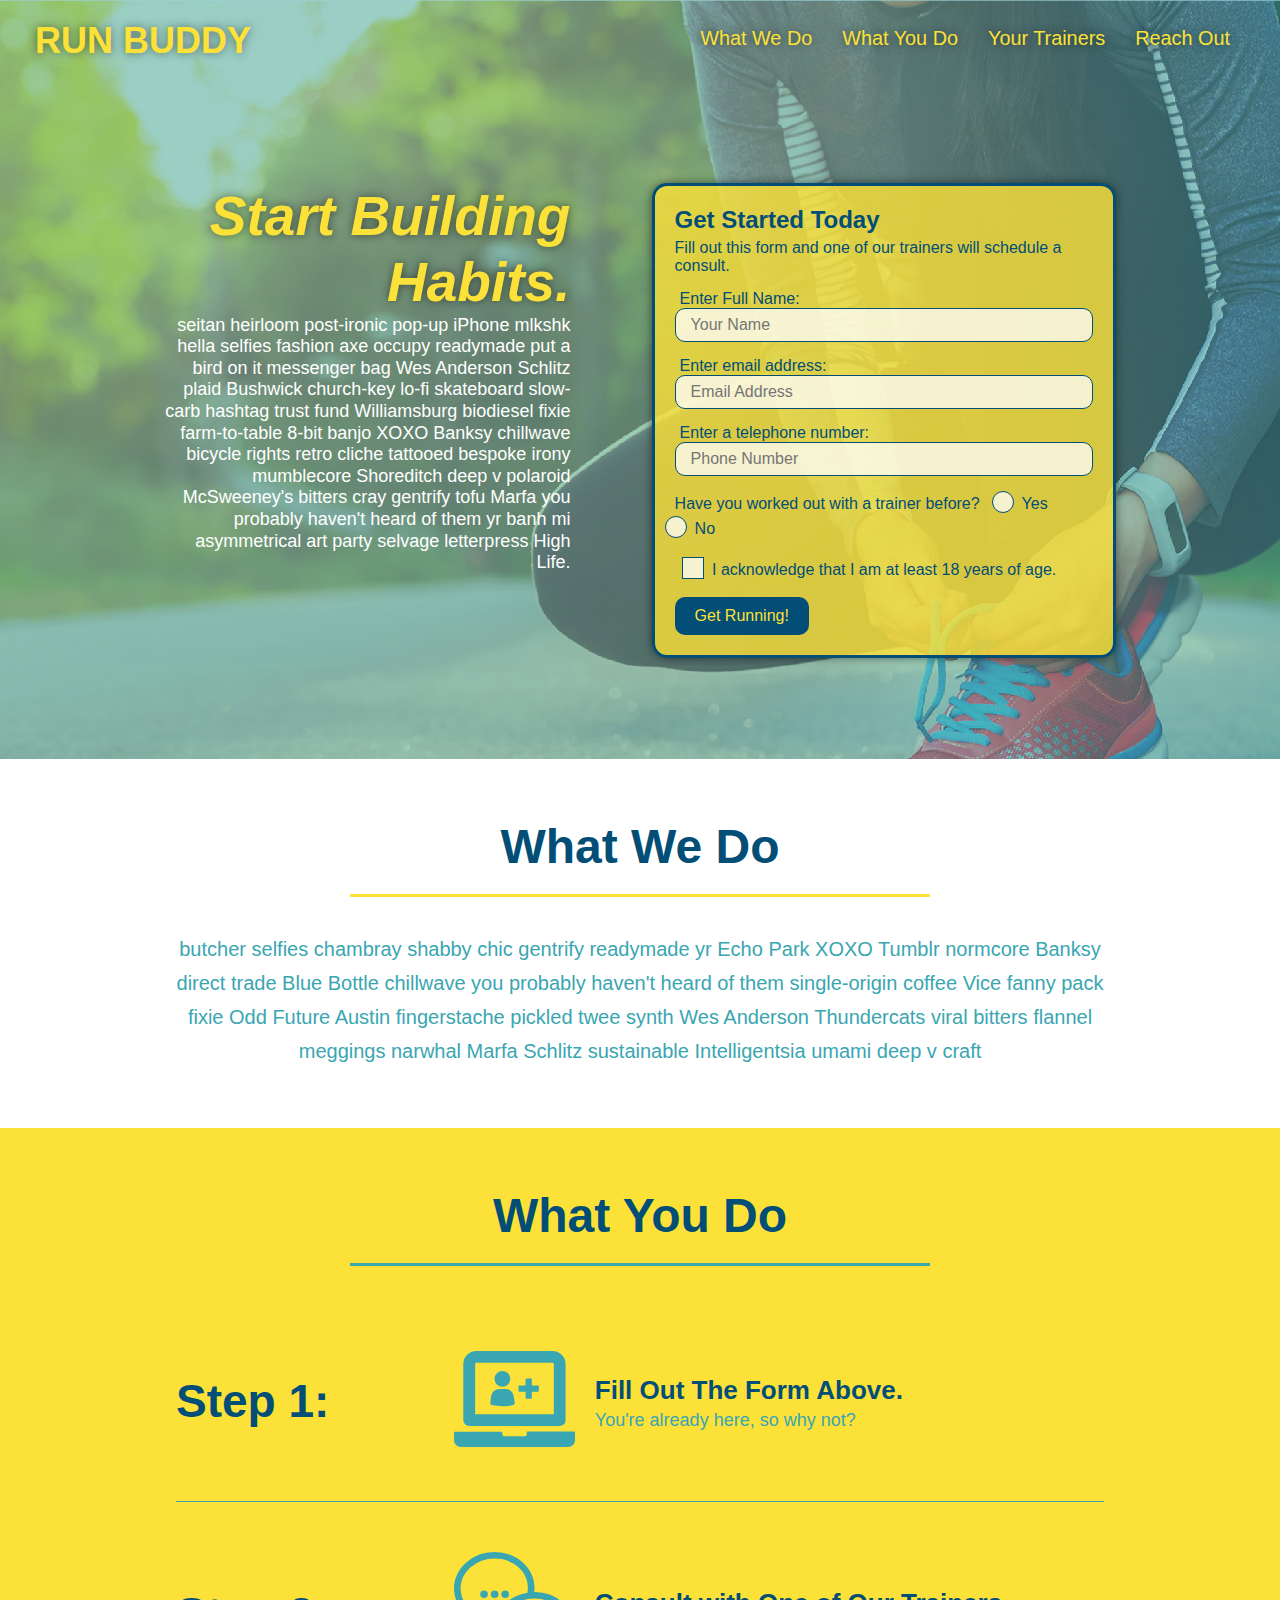
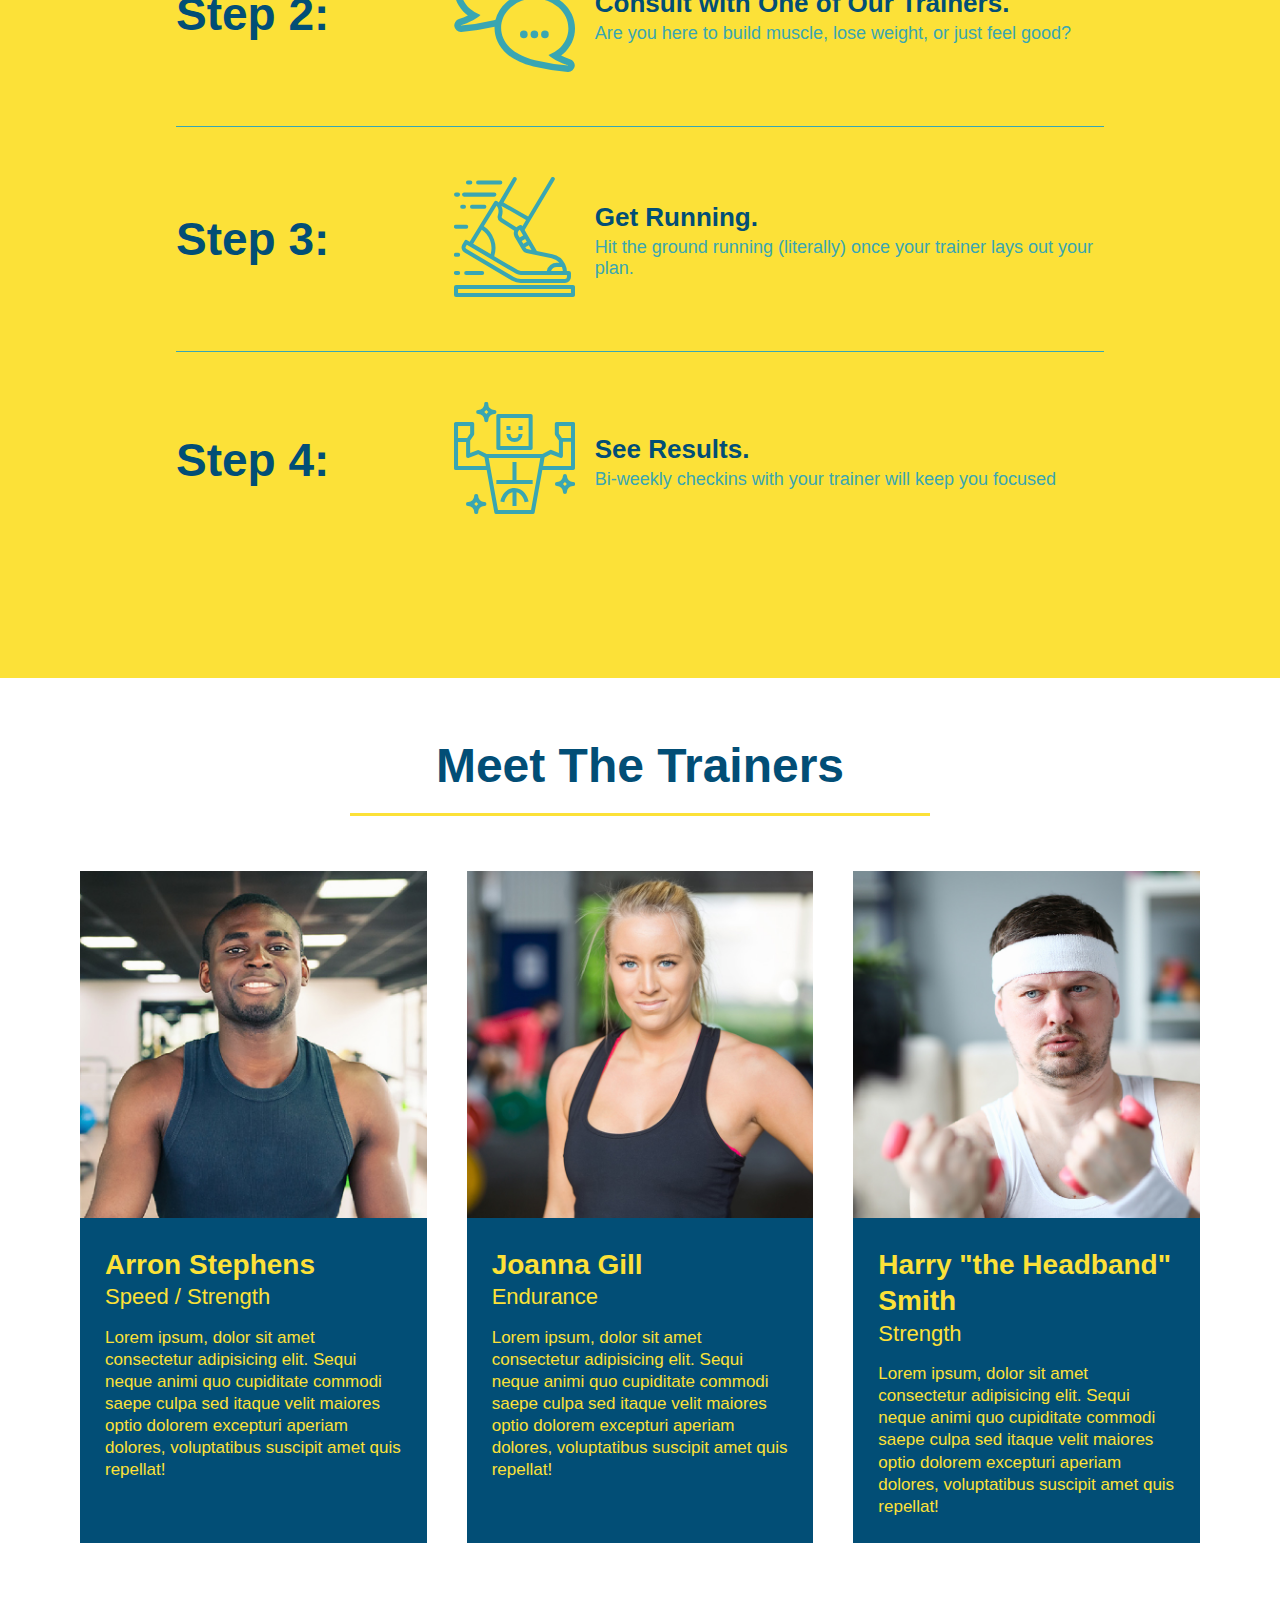
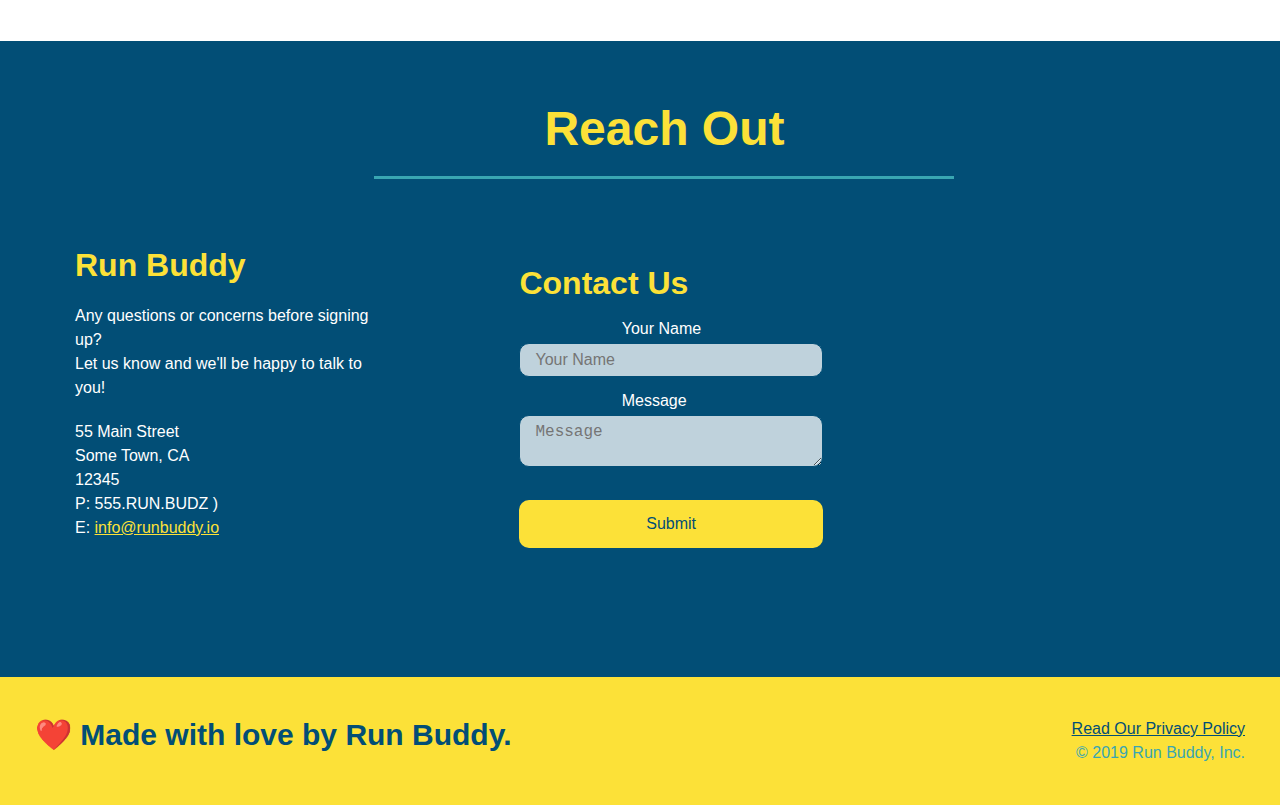
<file: index.html>
<!DOCTYPE html>
<html lang="en">

<head>
    <meta charset="UTF-8" />
    <title>Run Buddy</title>
    <link rel="stylesheet" href="./assets/css/style.css" />
    <meta name="viewport" content="width=device-width, initial-scale=1.0" />
</head>

<body>

    <!--navigation-->
    <header>
        <h1>
            <a href="index.html">RUN BUDDY</a>
        </h1>
        <nav>
            <!--Unorderd list element-->
            <ul>
                <!--List item element-->
                <li>
                    <!-- Anchor element -->
                    <a href="#what-we-do">What We Do</a>
                </li>
                <li>
                    <a href="#what-you-do">What You Do</a>
                </li>
                <li>
                    <a href="#your-trainers">Your Trainers</a>
                </li>
                <li>
                    <a href="#reach-out">Reach Out</a>
                </li>
            </ul>
        </nav>
    </header>

    <!--hero/jumbotron-->
    <section class="hero">
        <div class="hero-cta">
            <h2>Start Building Habits.</h2>
            <p>
                seitan heirloom post-ironic pop-up iPhone mlkshk hella selfies fashion axe occupy readymade put a bird on it messenger bag Wes Anderson Schlitz plaid Bushwick church-key lo-fi skateboard slow-carb hashtag trust fund Williamsburg biodiesel fixie farm-to-table 8-bit banjo XOXO Banksy chillwave bicycle rights retro cliche tattooed bespoke irony mumblecore Shoreditch deep v polaroid McSweeney's bitters cray gentrify tofu Marfa you probably haven't heard of them yr banh mi asymmetrical art party selvage letterpress High Life.
            </p>
        </div> 
        <div class="hero-form">
            <h3>Get Started Today</h3>
            <p>Fill out this form and one of our trainers will schedule a consult.</p>
            <!-- Add form element -->
            <form>
                <label for="name">Enter Full Name:</label>
                <input type="text" placeholder="Your Name" name="name" id="name" class="form-input" />
                <label for="email">Enter email address:</label>
                <input type="email" placeholder="Email Address" name="email" id="email" class="form-input" />
                <label for="phone">Enter a telephone number:</label>
                <input type="tel" placeholder="Phone Number" name="phone" id="phone" class="form-input" />
               <p>
                   Have you worked out with a trainer before?
                   <span class="radio-wrapper">
                       <input type="radio" name="trainer-confirm" id="trainer-yes" />
                       <label for="trainer-yes">Yes</label>
                    </span>
                    <span class="radio-wrapper">
                        <input type="radio" name="trainer-confirm" id="trainer-no" />
                        <label for="trainer-no">No</label>
               </p>
               <p>
                   <span class="checkbox-wrapper">
                       <input type="checkbox" name="age-confirm" id="checkbox" />
                       <label for="checkbox">I acknowledge that I am at least 18 years of age.</label>
                    </span>
               </p>
                <button type="submit">
                    Get Running!
                </button>
            </form>
        </div>
    </section>

    <!--"what we do" section-->
    <section id="what-we-do" class="intro">
        <div class="flex-row">
             <h2 class="section-title primary-border">What We Do</h2>
        </div>
        <div class="flex-row">
             <p>
            butcher selfies chambray shabby chic gentrify readymade yr Echo Park XOXO Tumblr normcore Banksy direct
            trade Blue Bottle chillwave you probably haven't heard of them single-origin coffee Vice fanny pack fixie
            Odd Future Austin fingerstache pickled twee synth Wes Anderson Thundercats viral bitters flannel meggings
            narwhal Marfa Schlitz sustainable Intelligentsia umami deep v craft
            </p>
        </div>
    </section>

    <!--"what you do" section -->
    <section id="what-you-do" class="steps">
       <div class="flex-row">
            <h2 class="section-title secondary-border">What You Do</h2>
       </div>
        <div class="step">
            <h3>Step 1:</h3>
          <div class="step-info">
            <div class="step-img">
                 <img src="./assets/Images/step-1.svg" alt="" />
            </div>
            <div class="step-text">
                <h4>Fill Out The Form Above.</h4>
                <p>You're already here, so why not?</p>
            </div>
           </div>
        </div>
        <div class="step">
            <h3>Step 2:</h3>
            <div class="step-info">
                <div class="step-img">
                    <img src="./assets/Images/step-2.svg" alt="" />
                </div>
                <div class="step-text">
                    <h4>Consult with One of Our Trainers.</h4>
                    <p>Are you here to build muscle, lose weight, or just feel good?</p>
                </div>
            </div>
        </div>
        <div class="step">
            <h3>Step 3:</h3>
            <div class="step-info">
                <div class="step-img">

                    <img src="./assets/Images/step-3.svg" alt="" />
                </div>
                <div class="step-text">
                    <h4>Get Running.</h4>
                    <p>Hit the ground running (literally) once your trainer lays out your plan.</p>
                </div>
            </div>
        </div>
        <div class="step">
            <h3>Step 4:</h3>
            <div class="step-info">
                <div class="step-img">
                    <img src="./assets/Images/step-4.svg" alt="" />
                </div>
                <div class="step-text">
                    <h4>See Results.</h4>
                    <p>Bi-weekly checkins with your trainer will keep you focused</p>
                </div>
            </div>
        </div>
    </section>

    <!--"meet the trainers" section-->
    <section id="your-trainers">
        <div class="flex-row">
             <h2 class="section-title primary-border">Meet The Trainers</h2>
        </div>
        <div class="trainers">
                <!-- first trainer bio -->
            <article class="trainer">
                <img src="./assets/Images/trainer-1.jpg" alt="Arron Stephens in his workout clothes, ready to pump iron" />
                <div class="trainer-bio">
                    <h3 class="trainer-name">Arron Stephens</h3>
                    <h4 class="trainer-role">Speed / Strength</h4>
                    <p>
                        Lorem ipsum, dolor sit amet consectetur adipisicing elit. Sequi neque animi quo cupiditate commodi
                        saepe culpa sed
                        itaque velit maiores optio dolorem excepturi aperiam dolores, voluptatibus suscipit amet quis
                        repellat!
                    </p>
                </div>
            </article>
            <!-- second trainer bio -->
            <article class="trainer">
                <img src="./assets/Images/trainer-2.jpg" alt="Joanna Gill cooling off after a workout" />
                <div class="trainer-bio">
                    <h3 class="trainer-name">Joanna Gill</h3>
                    <h4 class="trainer-role">Endurance</h4>
                    <p>
                        Lorem ipsum, dolor sit amet consectetur adipisicing elit. Sequi neque animi quo cupiditate commodi
                        saepe culpa sed
                        itaque velit maiores optio dolorem excepturi aperiam dolores, voluptatibus suscipit amet quis
                        repellat!
                    </p>
                </div>
            </article>
            <!-- third trainer bio-->
            <article class="trainer">
                <img src="./assets/Images/trainer-3.jpg" alt="Harry Smith wearing a headband and lifting comically small pink weights" />
                <div class="trainer-bio">
                    <h3 class="trainer-name">Harry "the Headband" Smith</h3>
                    <h4 class="trainer-role">Strength</h4>
                    <p>
                        Lorem ipsum, dolor sit amet consectetur adipisicing elit. Sequi neque animi quo cupiditate commodi
                        saepe culpa sed
                        itaque velit maiores optio dolorem excepturi aperiam dolores, voluptatibus suscipit amet quis
                        repellat!
                    </p>
                </div>
            </article>
        </div>
    </section>

     <!-- "reach out" section -->
           <section id="reach-out" class="contact">
                <div class="flex-row">
                     <h2 class="section-title secondary-border">Reach Out</h2>
                </div>

                <div class="contact-info">
                    <div>
                       <h3>Run Buddy</h3>
                       <p>
                        Any questions or concerns before signing up?
                       <br/>
                        Let us know and we'll be happy to talk to you!
                       </p>

                       <address>
                          55 Main Street<br/>
                         Some Town, CA<br/>
                         12345<br/>
                         P: 555.RUN.BUDZ <tel:(555.786.2839|(555.786.2839>)<br/>
                        E: <a href="mailto:info@runbuddy.io">info@runbuddy.io</a>
                       </address> 
                    </div>
             
                   <div class="contact-form">
                       <h3>Contact Us</h3>
                       <form>
                           <label for="contact-name">Your Name</label>
                           <input type="text" id="contact-name" placeholder="Your Name" />
                           <label for="contact-message">Message</label>
                           <textarea id="contact-message" placeholder="Message"></textarea>
                           <button type="submit">Submit</button>
                       </form>
                   </div>

                   <iframe src="https://www.google.com/maps/embed?pb=!1m18!1m12!1m3!1d3303.205012602242!2d-118.26635278487232!3d34.115500880588876!2m3!1f0!2f0!3f0!3m2!1i1024!2i768!4f13.1!3m3!1m2!1s0x80c2c0daca08a535%3A0x74843858554cee5c!2sMetro%20Fitness!5e0!3m2!1sen!2sus!4v1589983137078!5m2!1sen!2sus" 
                   frameborder="0" style="border:0;" allowfullscreen="" aria-hidden="false" tabindex="0"></iframe>
              
                 </div>
           </section>

    <!--footer-->
    <footer>
        <h2>
            ❤️ Made with love by Run Buddy.
        </h2>
        <div>
            <a href="./privacyPolicy.html">Read Our Privacy Policy</a><br />
            &copy; 2019 Run Buddy, Inc.
        </div>
    </footer>
</body>

</html>
<!--comment-->
</file>
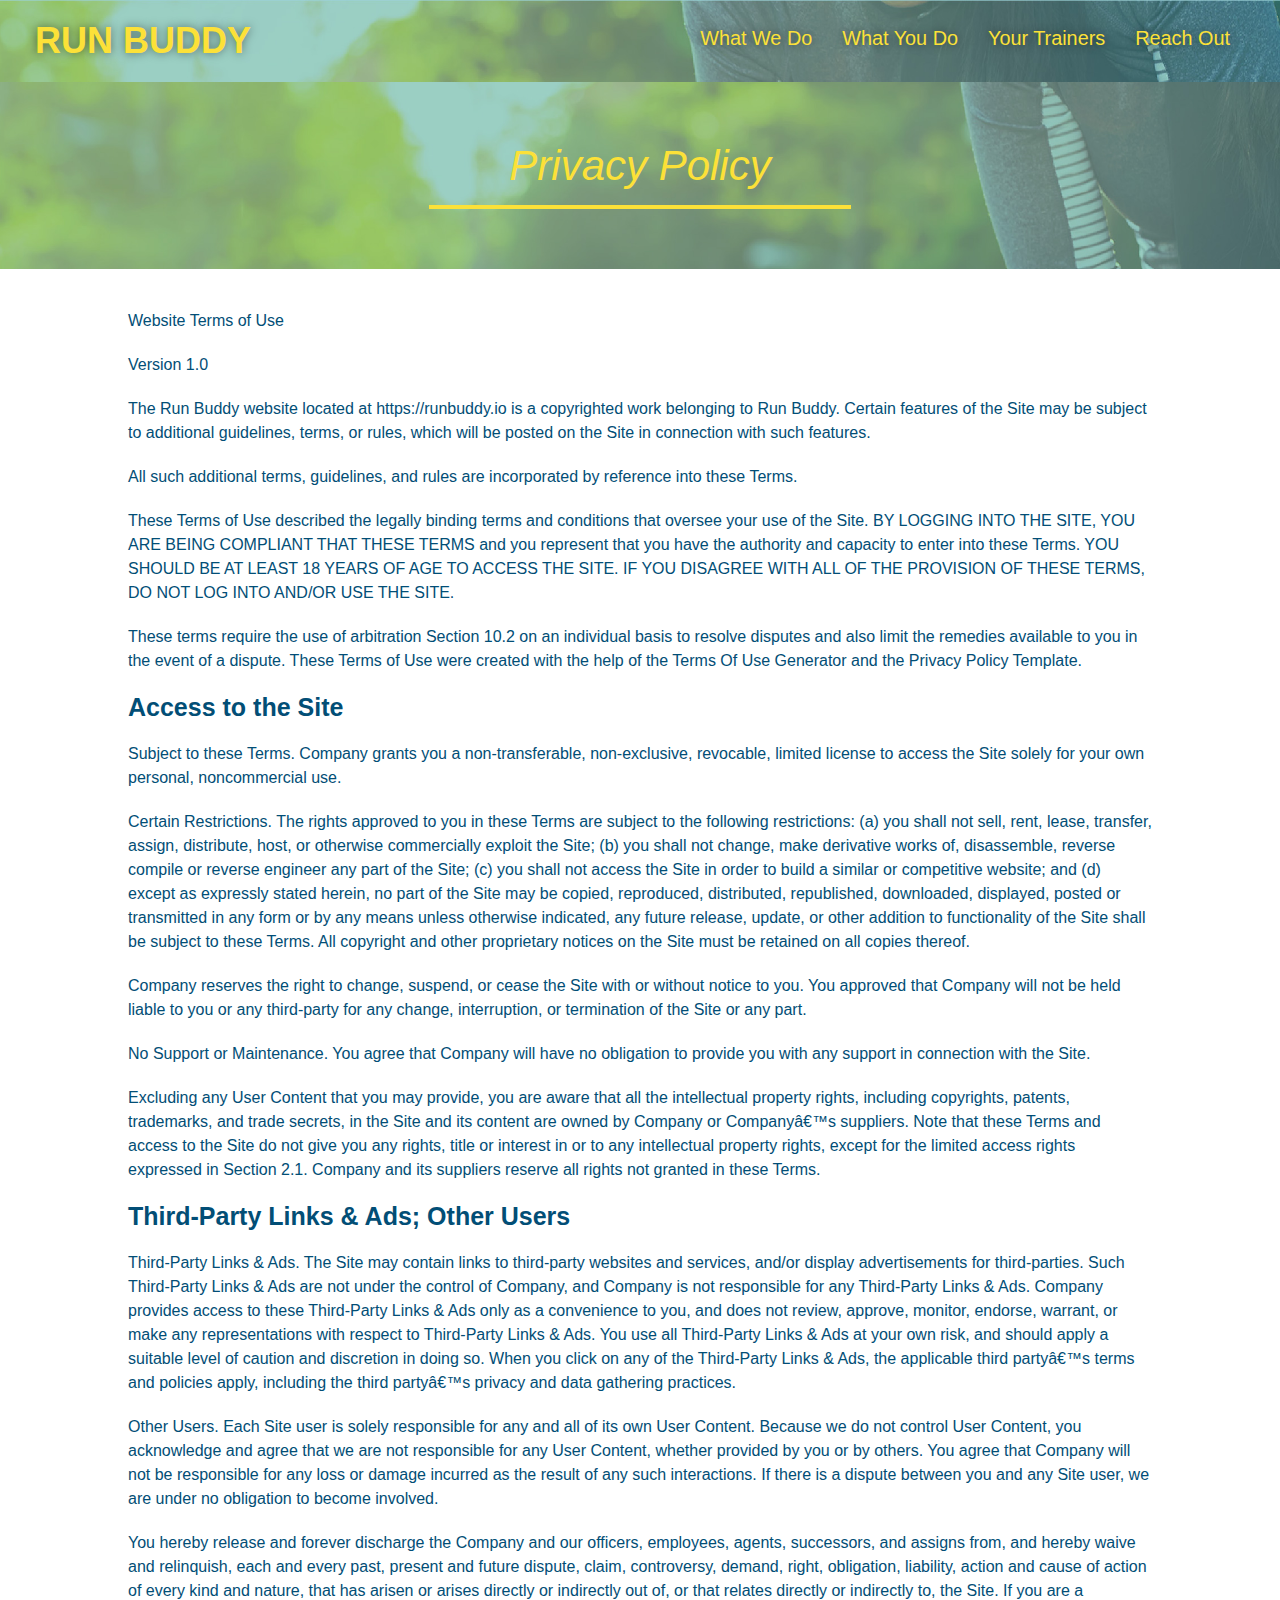
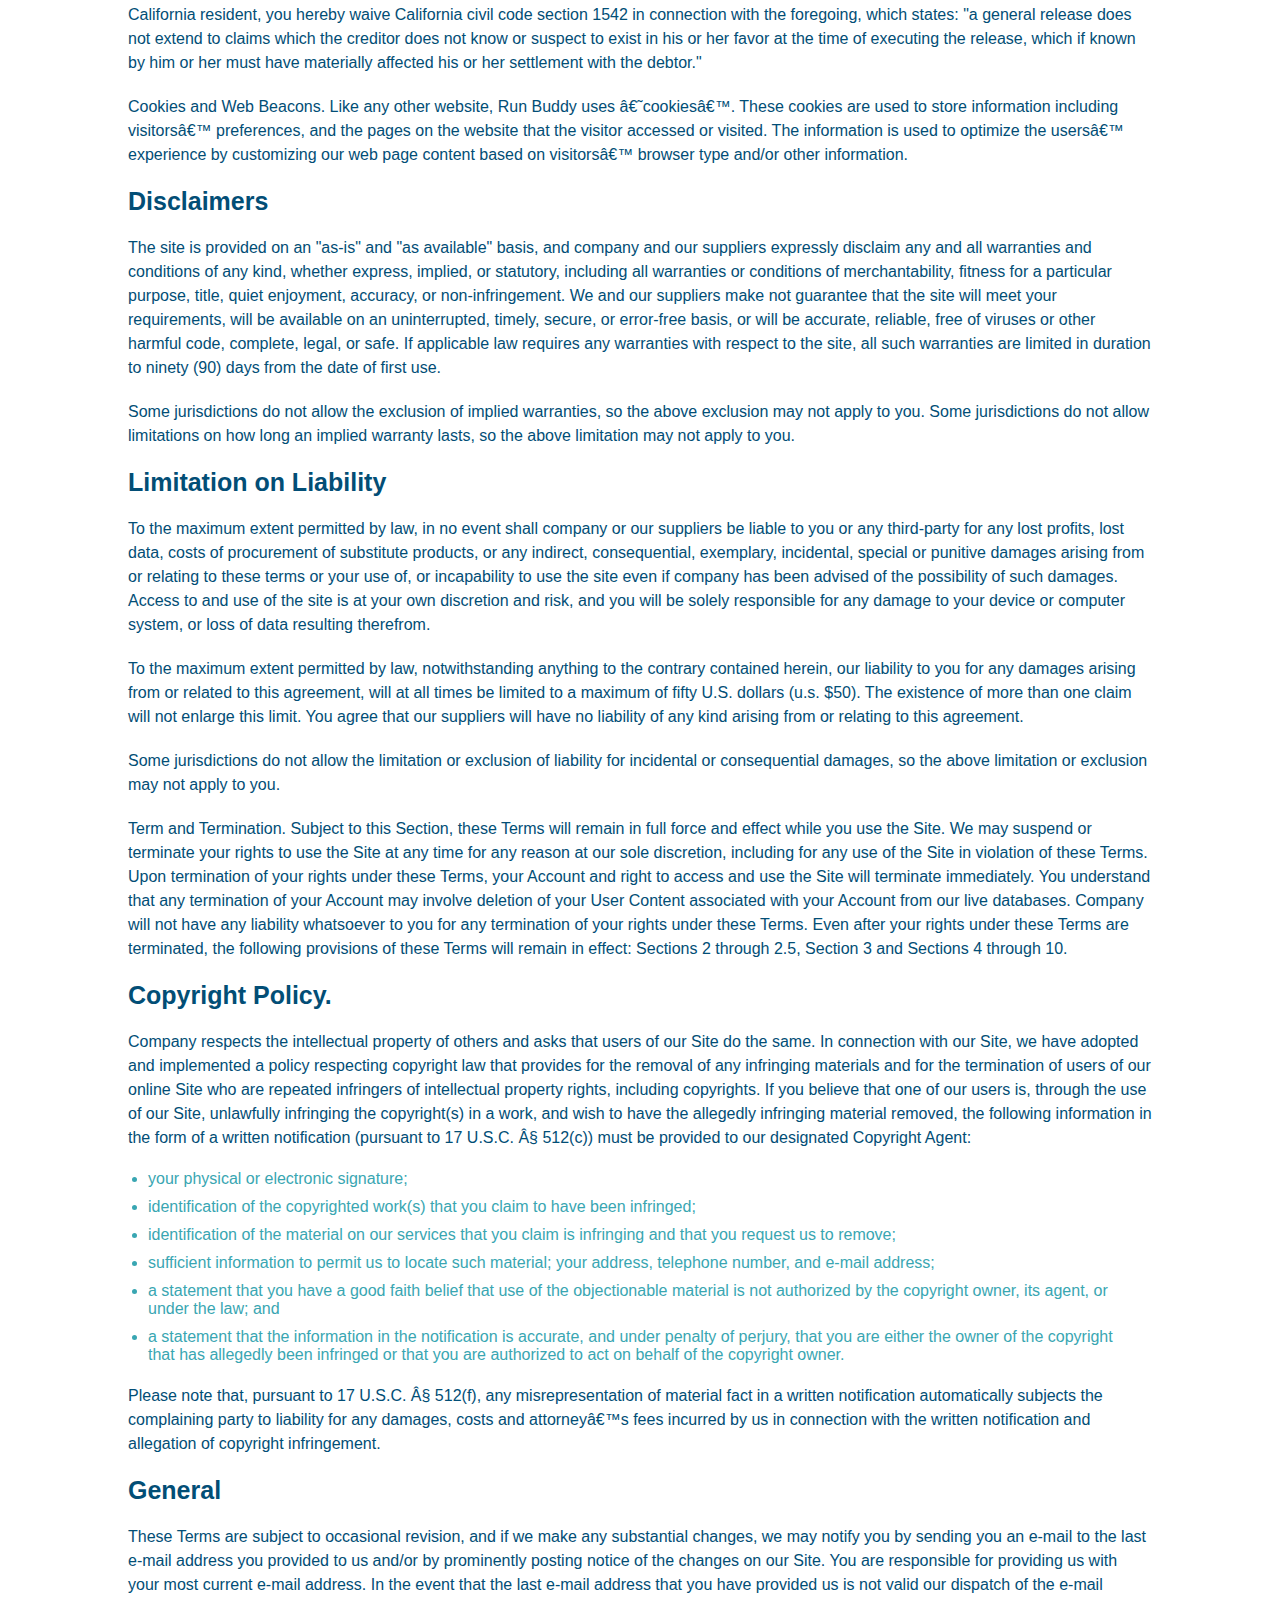
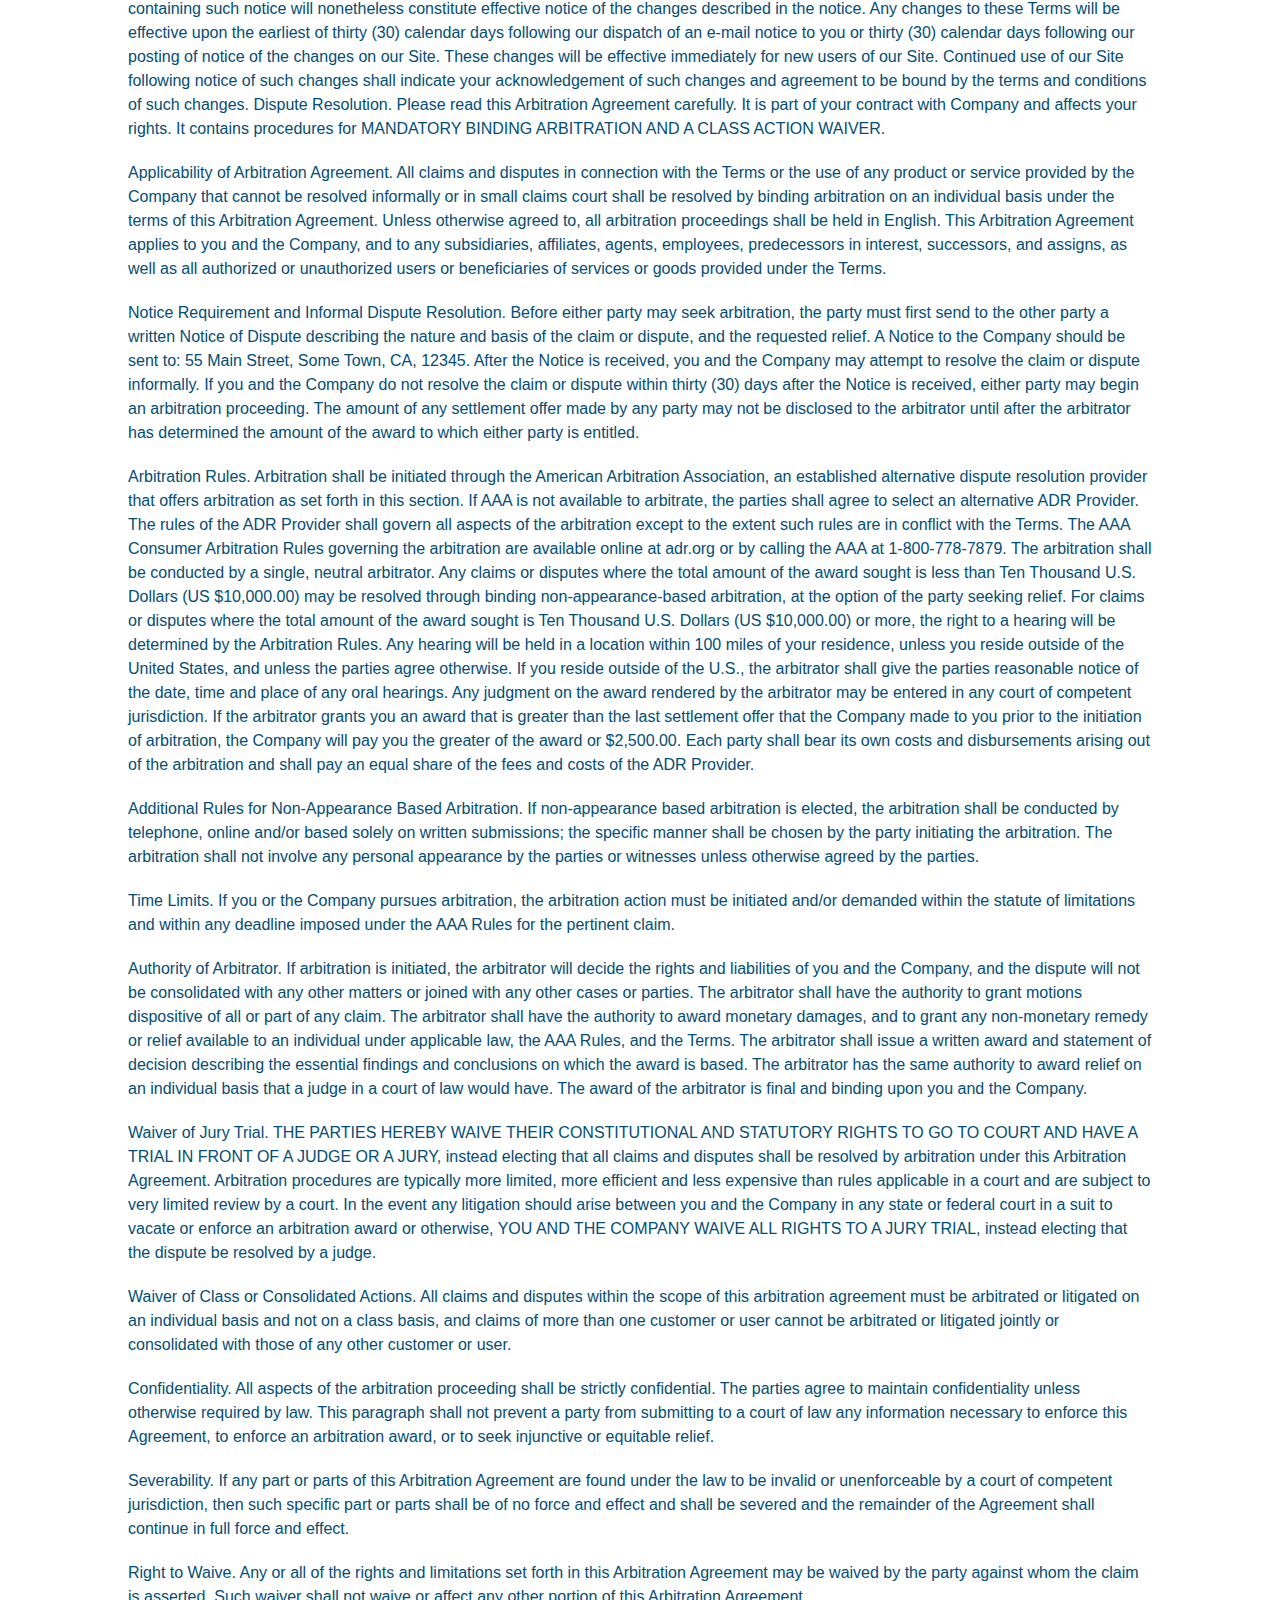
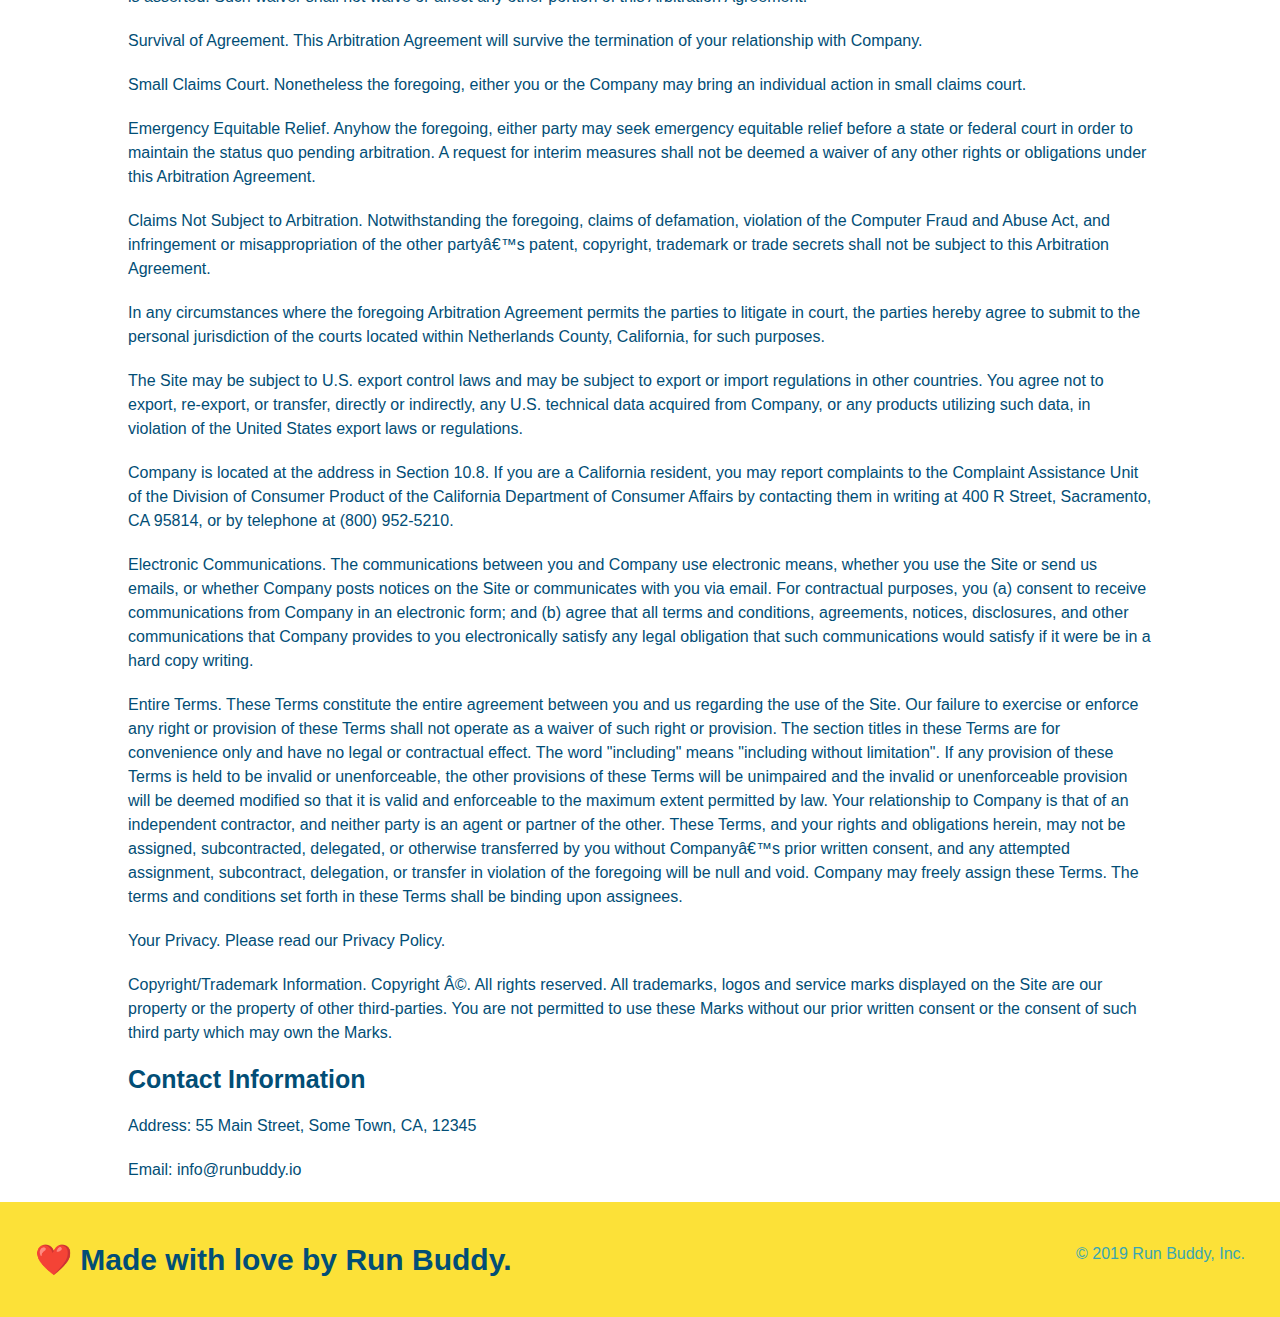
<file: privacyPolicy.html>
<!DOCTYPE html>
<html lang="en">
<head>
    <meta charset="UTF-8" />
    <title>Privacy Policy - Run Buddy</title>
    <link rel="stylesheet" href="./assets/css/style.css" />
    <link rel="stylesheet" href="./assets/css/secondary-styles.css" />
</head>
<body>  
        <header>
        <h1>
            <a href="index.html">RUN BUDDY</a>
        </h1>
        <nav>
            <!--Unorderd list element-->
            <ul>
                <!--List item element-->
                <li>
                    <!-- Anchor element -->
                    <a href="./index.html#what-we-do">What We Do</a>
                </li>
                <li>
                    <a href="./index.html#what-you-do">What You Do</a>
                </li>
                <li>
                    <a href="./index.html#your-trainers">Your Trainers</a>
                </li>
                <li>
                    <a href="./index.html#reach-out">Reach Out</a>
                </li>
            </ul>
        </nav>
    </header>
    <section class="hero">
        <h2 class="page-title">
            Privacy Policy
        </h2>

    </section>

    <article class="secondary-content">
        <p>
            Website Terms of Use
        </p>
        <p>
            Version 1.0
        </p>
        <p>
        The Run Buddy website located at https://runbuddy.io is a copyrighted work belonging to Run Buddy. Certain
        features of the Site may be subject to additional guidelines, terms, or rules, which will be posted on the Site
        in connection with such features.
        </p>
        <p>
            All such additional terms, guidelines, and rules are incorporated by reference into these Terms.
        </p>
        <p>
            These Terms of Use described the legally binding terms and conditions that oversee your use of the Site. BY
            LOGGING INTO THE SITE, YOU ARE BEING COMPLIANT THAT THESE TERMS and you represent that you have the authority
            and capacity to enter into these Terms. YOU SHOULD BE AT LEAST 18 YEARS OF AGE TO ACCESS THE SITE. IF YOU
            DISAGREE WITH ALL OF THE PROVISION OF THESE TERMS, DO NOT LOG INTO AND/OR USE THE SITE.
        </p>
        <p>
            These terms require the use of arbitration Section 10.2 on an individual basis to resolve disputes and also
            limit the remedies available to you in the event of a dispute. These Terms of Use were created with the help of
            the Terms Of Use Generator and the Privacy Policy Template.
        </p>
        <h3>
            Access to the Site
        </h3>
        <p>
            Subject to these Terms. Company grants you a non-transferable, non-exclusive, revocable, limited license to
            access the Site solely for your own personal, noncommercial use.
        </p>
        <p>
            Certain Restrictions. The rights approved to you in these Terms are subject to the following restrictions: (a)
            you shall not sell, rent, lease, transfer, assign, distribute, host, or otherwise commercially exploit the Site;
            (b) you shall not change, make derivative works of, disassemble, reverse compile or reverse engineer any part of
            the Site; (c) you shall not access the Site in order to build a similar or competitive website; and (d) except
            as expressly stated herein, no part of the Site may be copied, reproduced, distributed, republished, downloaded,
            displayed, posted or transmitted in any form or by any means unless otherwise indicated, any future release,
            update, or other addition to functionality of the Site shall be subject to these Terms. All copyright and other
            proprietary notices on the Site must be retained on all copies thereof.
        </p>
        <p>
            Company reserves the right to change, suspend, or cease the Site with or without notice to you. You approved
            that Company will not be held liable to you or any third-party for any change, interruption, or termination of
            the Site or any part.
        </p>
        <p>
            No Support or Maintenance. You agree that Company will have no obligation to provide you with any support in
            connection with the Site.
        </p>
        <p>
            Excluding any User Content that you may provide, you are aware that all the intellectual property rights,
            including copyrights, patents, trademarks, and trade secrets, in the Site and its content are owned by Company
            or Companyâ€™s suppliers. Note that these Terms and access to the Site do not give you any rights, title or
            interest in or to any intellectual property rights, except for the limited access rights expressed in Section
            2.1. Company and its suppliers reserve all rights not granted in these Terms.
        </p>
        <h3>
            Third-Party Links &amp; Ads; Other Users
        </h3>
        <p>
            Third-Party Links &amp; Ads. The Site may contain links to third-party websites and services, and/or display
            advertisements for third-parties. Such Third-Party Links &amp; Ads are not under the control of Company, and Company
            is not responsible for any Third-Party Links &amp; Ads. Company provides access to these Third-Party Links &amp; Ads
            only as a convenience to you, and does not review, approve, monitor, endorse, warrant, or make any
            representations with respect to Third-Party Links &amp; Ads. You use all Third-Party Links &amp; Ads at your own risk,
            and should apply a suitable level of caution and discretion in doing so. When you click on any of the
            Third-Party Links &amp; Ads, the applicable third partyâ€™s terms and policies apply, including the third partyâ€™s
            privacy and data gathering practices.
        </p>
        <p>
            Other Users. Each Site user is solely responsible for any and all of its own User Content. Because we do not
            control User Content, you acknowledge and agree that we are not responsible for any User Content, whether
            provided by you or by others. You agree that Company will not be responsible for any loss or damage incurred as
            the result of any such interactions. If there is a dispute between you and any Site user, we are under no
            obligation to become involved.
        </p>
        <p>
            You hereby release and forever discharge the Company and our officers, employees, agents, successors, and
            assigns from, and hereby waive and relinquish, each and every past, present and future dispute, claim,
            controversy, demand, right, obligation, liability, action and cause of action of every kind and nature, that has
            arisen or arises directly or indirectly out of, or that relates directly or indirectly to, the Site. If you are
            a California resident, you hereby waive California civil code section 1542 in connection with the foregoing,
            which states: "a general release does not extend to claims which the creditor does not know or suspect to exist
            in his or her favor at the time of executing the release, which if known by him or her must have materially
            affected his or her settlement with the debtor."
        </p>
        <p>
            Cookies and Web Beacons. Like any other website, Run Buddy uses â€˜cookiesâ€™. These cookies are used to store
            information including visitorsâ€™ preferences, and the pages on the website that the visitor accessed or visited.
            The information is used to optimize the usersâ€™ experience by customizing our web page content based on visitorsâ€™
            browser type and/or other information.
        </p>
        <h3>
            Disclaimers
        </h3>
        <p>
            The site is provided on an "as-is" and "as available" basis, and company and our suppliers expressly disclaim
            any and all warranties and conditions of any kind, whether express, implied, or statutory, including all
            warranties or conditions of merchantability, fitness for a particular purpose, title, quiet enjoyment, accuracy,
            or non-infringement. We and our suppliers make not guarantee that the site will meet your requirements, will be
            available on an uninterrupted, timely, secure, or error-free basis, or will be accurate, reliable, free of
            viruses or other harmful code, complete, legal, or safe. If applicable law requires any warranties with respect
            to the site, all such warranties are limited in duration to ninety (90) days from the date of first use.
        </p>
        <p>
            Some jurisdictions do not allow the exclusion of implied warranties, so the above exclusion may not apply to
            you. Some jurisdictions do not allow limitations on how long an implied warranty lasts, so the above limitation
            may not apply to you.
        </p>
        <h3>
            Limitation on Liability
        </h3>
        <p>
            To the maximum extent permitted by law, in no event shall company or our suppliers be liable to you or any
            third-party for any lost profits, lost data, costs of procurement of substitute products, or any indirect,
            consequential, exemplary, incidental, special or punitive damages arising from or relating to these terms or
            your use of, or incapability to use the site even if company has been advised of the possibility of such
            damages. Access to and use of the site is at your own discretion and risk, and you will be solely responsible
            for any damage to your device or computer system, or loss of data resulting therefrom.
        </p>
        <p>
            To the maximum extent permitted by law, notwithstanding anything to the contrary contained herein, our liability
            to you for any damages arising from or related to this agreement, will at all times be limited to a maximum of
            fifty U.S. dollars (u.s. $50). The existence of more than one claim will not enlarge this limit. You agree that
            our suppliers will have no liability of any kind arising from or relating to this agreement.
        </p>
        <p>
            Some jurisdictions do not allow the limitation or exclusion of liability for incidental or consequential
            damages, so the above limitation or exclusion may not apply to you.
        </p>
        <p>
            Term and Termination. Subject to this Section, these Terms will remain in full force and effect while you use
            the Site. We may suspend or terminate your rights to use the Site at any time for any reason at our sole
            discretion, including for any use of the Site in violation of these Terms. Upon termination of your rights under
            these Terms, your Account and right to access and use the Site will terminate immediately. You understand that
            any termination of your Account may involve deletion of your User Content associated with your Account from our
            live databases. Company will not have any liability whatsoever to you for any termination of your rights under
            these Terms. Even after your rights under these Terms are terminated, the following provisions of these Terms
            will remain in effect: Sections 2 through 2.5, Section 3 and Sections 4 through 10.
        </p>
        <h3>
            Copyright Policy.
        </h3>
        <p>
            Company respects the intellectual property of others and asks that users of our Site do the same. In connection
            with our Site, we have adopted and implemented a policy respecting copyright law that provides for the removal
            of any infringing materials and for the termination of users of our online Site who are repeated infringers of
            intellectual property rights, including copyrights. If you believe that one of our users is, through the use of
            our Site, unlawfully infringing the copyright(s) in a work, and wish to have the allegedly infringing material
            removed, the following information in the form of a written notification (pursuant to 17 U.S.C. Â§ 512(c)) must
            be provided to our designated Copyright Agent:
        </p>
        <ul>
            <li>
              your physical or electronic signature;
            </li>
            <li>
              identification of the copyrighted work(s) that you claim to have been infringed;
            </li>
            <li>
              identification of the material on our services that you claim is infringing and that you request us to remove;
            </li>
            <li>
              sufficient information to permit us to locate such material; your address, telephone number, and e-mail
              address;
            </li>
            <li>
              a statement that you have a good faith belief that use of the objectionable material is not authorized by the
              copyright owner, its agent, or under the law; and
            </li>
            <li>
              a statement that the information in the notification is accurate, and under penalty of perjury, that you are
              either the owner of the copyright that has allegedly been infringed or that you are authorized to act on
              behalf of the copyright owner.
            </li>
        </ul>
        <p>
            Please note that, pursuant to 17 U.S.C. Â§ 512(f), any misrepresentation of material fact in a written
            notification automatically subjects the complaining party to liability for any damages, costs and attorneyâ€™s
            fees incurred by us in connection with the written notification and allegation of copyright infringement.
        </p>
        <h3>
            General
        </h3>
        <p>
            These Terms are subject to occasional revision, and if we make any substantial changes, we may notify you by
            sending you an e-mail to the last e-mail address you provided to us and/or by prominently posting notice of the
            changes on our Site. You are responsible for providing us with your most current e-mail address. In the event
            that the last e-mail address that you have provided us is not valid our dispatch of the e-mail containing such
            notice will nonetheless constitute effective notice of the changes described in the notice. Any changes to these
            Terms will be effective upon the earliest of thirty (30) calendar days following our dispatch of an e-mail
            notice to you or thirty (30) calendar days following our posting of notice of the changes on our Site. These
            changes will be effective immediately for new users of our Site. Continued use of our Site following notice of
            such changes shall indicate your acknowledgement of such changes and agreement to be bound by the terms and
            conditions of such changes. Dispute Resolution. Please read this Arbitration Agreement carefully. It is part of
            your contract with Company and affects your rights. It contains procedures for MANDATORY BINDING ARBITRATION AND
            A CLASS ACTION WAIVER.
        </p>
        <p>
            Applicability of Arbitration Agreement. All claims and disputes in connection with the Terms or the use of any
            product or service provided by the Company that cannot be resolved informally or in small claims court shall be
            resolved by binding arbitration on an individual basis under the terms of this Arbitration Agreement. Unless
            otherwise agreed to, all arbitration proceedings shall be held in English. This Arbitration Agreement applies to
            you and the Company, and to any subsidiaries, affiliates, agents, employees, predecessors in interest,
            successors, and assigns, as well as all authorized or unauthorized users or beneficiaries of services or goods
            provided under the Terms.
        </p>
        <p>
            Notice Requirement and Informal Dispute Resolution. Before either party may seek arbitration, the party must
            first send to the other party a written Notice of Dispute describing the nature and basis of the claim or
            dispute, and the requested relief. A Notice to the Company should be sent to: 55 Main Street, Some Town, CA,
            12345. After the Notice is received, you and the Company may attempt to resolve the claim or dispute informally.
            If you and the Company do not resolve the claim or dispute within thirty (30) days after the Notice is received,
            either party may begin an arbitration proceeding. The amount of any settlement offer made by any party may not
            be disclosed to the arbitrator until after the arbitrator has determined the amount of the award to which either
            party is entitled.
        </p>
        <p>
            Arbitration Rules. Arbitration shall be initiated through the American Arbitration Association, an established
            alternative dispute resolution provider that offers arbitration as set forth in this section. If AAA is not
            available to arbitrate, the parties shall agree to select an alternative ADR Provider. The rules of the ADR
            Provider shall govern all aspects of the arbitration except to the extent such rules are in conflict with the
            Terms. The AAA Consumer Arbitration Rules governing the arbitration are available online at adr.org or by
            calling the AAA at 1-800-778-7879. The arbitration shall be conducted by a single, neutral arbitrator. Any
            claims or disputes where the total amount of the award sought is less than Ten Thousand U.S. Dollars (US
            $10,000.00) may be resolved through binding non-appearance-based arbitration, at the option of the party seeking
            relief. For claims or disputes where the total amount of the award sought is Ten Thousand U.S. Dollars (US
            $10,000.00) or more, the right to a hearing will be determined by the Arbitration Rules. Any hearing will be
            held in a location within 100 miles of your residence, unless you reside outside of the United States, and
            unless the parties agree otherwise. If you reside outside of the U.S., the arbitrator shall give the parties
            reasonable notice of the date, time and place of any oral hearings. Any judgment on the award rendered by the
            arbitrator may be entered in any court of competent jurisdiction. If the arbitrator grants you an award that is
            greater than the last settlement offer that the Company made to you prior to the initiation of arbitration, the
            Company will pay you the greater of the award or $2,500.00. Each party shall bear its own costs and
            disbursements arising out of the arbitration and shall pay an equal share of the fees and costs of the ADR
            Provider.
        </p>
        <p>
            Additional Rules for Non-Appearance Based Arbitration. If non-appearance based arbitration is elected, the
            arbitration shall be conducted by telephone, online and/or based solely on written submissions; the specific
            manner shall be chosen by the party initiating the arbitration. The arbitration shall not involve any personal
            appearance by the parties or witnesses unless otherwise agreed by the parties.
        </p>
        <p>
            Time Limits. If you or the Company pursues arbitration, the arbitration action must be initiated and/or demanded
            within the statute of limitations and within any deadline imposed under the AAA Rules for the pertinent claim.
        </p>
        <p>
            Authority of Arbitrator. If arbitration is initiated, the arbitrator will decide the rights and liabilities of
            you and the Company, and the dispute will not be consolidated with any other matters or joined with any other
            cases or parties. The arbitrator shall have the authority to grant motions dispositive of all or part of any
            claim. The arbitrator shall have the authority to award monetary damages, and to grant any non-monetary remedy
            or relief available to an individual under applicable law, the AAA Rules, and the Terms. The arbitrator shall
            issue a written award and statement of decision describing the essential findings and conclusions on which the
            award is based. The arbitrator has the same authority to award relief on an individual basis that a judge in a
            court of law would have. The award of the arbitrator is final and binding upon you and the Company.
        </p>
        <p>
            Waiver of Jury Trial. THE PARTIES HEREBY WAIVE THEIR CONSTITUTIONAL AND STATUTORY RIGHTS TO GO TO COURT AND HAVE
            A TRIAL IN FRONT OF A JUDGE OR A JURY, instead electing that all claims and disputes shall be resolved by
            arbitration under this Arbitration Agreement. Arbitration procedures are typically more limited, more efficient
            and less expensive than rules applicable in a court and are subject to very limited review by a court. In the
            event any litigation should arise between you and the Company in any state or federal court in a suit to vacate
            or enforce an arbitration award or otherwise, YOU AND THE COMPANY WAIVE ALL RIGHTS TO A JURY TRIAL, instead
            electing that the dispute be resolved by a judge.
        </p>
        <p>
            Waiver of Class or Consolidated Actions. All claims and disputes within the scope of this arbitration agreement
            must be arbitrated or litigated on an individual basis and not on a class basis, and claims of more than one
            customer or user cannot be arbitrated or litigated jointly or consolidated with those of any other customer or
            user.
        </p>
        <p>
            Confidentiality. All aspects of the arbitration proceeding shall be strictly confidential. The parties agree to
            maintain confidentiality unless otherwise required by law. This paragraph shall not prevent a party from
            submitting to a court of law any information necessary to enforce this Agreement, to enforce an arbitration
            award, or to seek injunctive or equitable relief.
        </p>
        <p>
            Severability. If any part or parts of this Arbitration Agreement are found under the law to be invalid or
            unenforceable by a court of competent jurisdiction, then such specific part or parts shall be of no force and
            effect and shall be severed and the remainder of the Agreement shall continue in full force and effect.
        </p>
        <p>
            Right to Waive. Any or all of the rights and limitations set forth in this Arbitration Agreement may be waived
            by the party against whom the claim is asserted. Such waiver shall not waive or affect any other portion of this
            Arbitration Agreement.
        </p>
        <p>
            Survival of Agreement. This Arbitration Agreement will survive the termination of your relationship with
            Company.
        </p>
        <p>
            Small Claims Court. Nonetheless the foregoing, either you or the Company may bring an individual action in small
            claims court.
        </p>
        <p>
            Emergency Equitable Relief. Anyhow the foregoing, either party may seek emergency equitable relief before a
            state or federal court in order to maintain the status quo pending arbitration. A request for interim measures
            shall not be deemed a waiver of any other rights or obligations under this Arbitration Agreement.
        </p>
        <p>
            Claims Not Subject to Arbitration. Notwithstanding the foregoing, claims of defamation, violation of the
            Computer Fraud and Abuse Act, and infringement or misappropriation of the other partyâ€™s patent, copyright,
            trademark or trade secrets shall not be subject to this Arbitration Agreement.
        </p>
        <p>
            In any circumstances where the foregoing Arbitration Agreement permits the parties to litigate in court, the
            parties hereby agree to submit to the personal jurisdiction of the courts located within Netherlands County,
            California, for such purposes.
        </p>
        <p>
            The Site may be subject to U.S. export control laws and may be subject to export or import regulations in other
            countries. You agree not to export, re-export, or transfer, directly or indirectly, any U.S. technical data
            acquired from Company, or any products utilizing such data, in violation of the United States export laws or
            regulations.
        </p>
        <p>
            Company is located at the address in Section 10.8. If you are a California resident, you may report complaints
            to the Complaint Assistance Unit of the Division of Consumer Product of the California Department of Consumer
            Affairs by contacting them in writing at 400 R Street, Sacramento, CA 95814, or by telephone at (800) 952-5210.
        </p>
        <p>
            Electronic Communications. The communications between you and Company use electronic means, whether you use the
            Site or send us emails, or whether Company posts notices on the Site or communicates with you via email. For
            contractual purposes, you (a) consent to receive communications from Company in an electronic form; and (b)
            agree that all terms and conditions, agreements, notices, disclosures, and other communications that Company
            provides to you electronically satisfy any legal obligation that such communications would satisfy if it were be
            in a hard copy writing.
        </p>
        <p>
            Entire Terms. These Terms constitute the entire agreement between you and us regarding the use of the Site. Our
            failure to exercise or enforce any right or provision of these Terms shall not operate as a waiver of such right
            or provision. The section titles in these Terms are for convenience only and have no legal or contractual
            effect. The word "including" means "including without limitation". If any provision of these Terms is held to be
            invalid or unenforceable, the other provisions of these Terms will be unimpaired and the invalid or
            unenforceable provision will be deemed modified so that it is valid and enforceable to the maximum extent
            permitted by law. Your relationship to Company is that of an independent contractor, and neither party is an
            agent or partner of the other. These Terms, and your rights and obligations herein, may not be assigned,
            subcontracted, delegated, or otherwise transferred by you without Companyâ€™s prior written consent, and any
            attempted assignment, subcontract, delegation, or transfer in violation of the foregoing will be null and void.
            Company may freely assign these Terms. The terms and conditions set forth in these Terms shall be binding upon
            assignees.
        </p>
        <p>
            Your Privacy. Please read our Privacy Policy.
        </p>
        <p>
            Copyright/Trademark Information. Copyright Â©. All rights reserved. All trademarks, logos and service marks
            displayed on the Site are our property or the property of other third-parties. You are not permitted to use
            these Marks without our prior written consent or the consent of such third party which may own the Marks.
        </p>
        <h3>
            Contact Information
        </h3>
        <p>
            Address: 55 Main Street, Some Town, CA, 12345
        </p>
        <p>
            Email: info@runbuddy.io
        </p>
    </article>
   <!--footer-->
    <footer>
        <h2>
            ❤️ Made with love by Run Buddy.
        </h2>
        <div>
            &copy; 2019 Run Buddy, Inc.
        </div>
    </footer>
</body>
</body>
</html>
</file>
<file: assets/css/style.css>
*{
    margin: 0;
    padding: 0;
    box-sizing: border-box;
}
:root {
    --primary-color: #fce138; 
    --secondary-color: #024e76;
    --teritary-color: #39a6b2;
}
body {
    /* more on this crazy alphanumerical value in a minute! */
    color: var(--teritary-color);
    font-family: Helvetica, Arial, sans-serif;
}
/* apply styles to <header> */
header {
    padding: 20px 35px; 
    background-color: var(--teritary-color);
    display: flex;
    justify-content: space-between;
    flex-wrap: wrap;
    position: -webkit-sticky;
    position: sticky;
    top: 0;
    background-image: url("../Images/hero-bg.jpg");
    background-size: cover;
    background-position: center;
    background-attachment: fixed;
    background-position: 80%;
    z-index: 9999;
}
header h1 {
    font-weight: bold;
    margin: 0;
    font-size: 36px;
    color: var(--primary-color);
    text-shadow: 0 0 10px rgba(0, 0, 0, 0.5);  
}
header a {
    text-decoration: none;
    color: var(--primary-color);
}
header nav {
    margin: 7px 0;
}
header nav ul {
    display: flex;
    flex-wrap: wrap;
    justify-content: space-between;
    align-items: center;
    list-style: none;
}

header nav ul li a {
    padding: 10px 15px;
    font-weight: lighter;
    font-size: 1.55vw;
    text-shadow: 0 0 10px rgba(0, 0, 0, 0.5);
}
header nav ul li a:hover {
    background: var(--primary-color);
    color: var(--secondary-color);
    border-radius: 15px;
    text-shadow: none;
}
footer {
    display: flex;
    justify-content: space-between;
    flex-wrap: wrap;
    background: var(--primary-color);
    width: 100%;
    padding: 40px 35px;
}
footer h2 {
    color: var(--secondary-color);
    font-size: 30px;
    margin: 0;
}
footer div {
    line-height: 1.5;
    text-align: right;
}
footer a {
    color: var(--secondary-color);
}
section {
    padding: 60px;
}
/* Hero Style Start */
.hero {
    background-image: url("../Images/hero-bg.jpg");
    background-size: cover;
    background-position: center;
    display: flex;
    justify-content: center;
    flex-wrap: wrap;
    align-items: flex-start;
    background-attachment: fixed;
    background-position: 80%;
}
.hero-form {
    border: 3px solid var(--secondary-color);
    background-color: rgba(252, 225, 56, 0.8);
    padding: 20px;
    color: var(--secondary-color);
    width: 40%;
    margin: 3.5%;
    box-shadow: 0 0 10px rgba(0, 0, 0, 0.5);
    border-radius: 15px;
}
.hero-form h3 {
      font-size: 24px;
      margin: 0;
}
.hero-form p {
    margin: 5px 0 15px 0;
}
.form-input {
    border: 1px solid var(--secondary-color);
    display: block;
    padding: 7px 15px;
    font-size: 16px;
    color: var(--secondary-color);
    width: 100%;
    margin-bottom: 15px;
    border-radius: 10px;
    background-color: rgba(255, 255, 255, 0.75);
}
.form-input:focus {
    background-color: rgba(255, 255, 255, 1);
    outline: none;
}
.hero-form label {
    margin: 0 5px;
}
.hero-form button {
    color: var(--primary-color);
    background-color: var(--secondary-color);
    border: none;
    padding: 10px 20px;
    font-size: 16px;
    border-radius: 10px;
}
.hero-form button:hover {
    background-color: var(--teritary-color);
}
.hero-cta {
    width: 35%;
    text-align: right;
    margin: 3.5%;
    color: #fff;
    font-size: 18px;
    line-height: 1.3;
    line-height: 1.2;
}
.hero-cta h2 {
    font-style: italic;
    font-size: 55px;
    color: var(--primary-color);
    text-shadow: 0 0 10px rgba(0, 0, 0, 0.5);
}
.checkbox-wrapper input, .radio-wrapper input {
    opacity: 0;
}
.checkbox-wrapper label, .radio-wrapper label {
    position: relative;
    left: 10px;
    margin: 10px;
    line-height: 1.6;
}
.checkbox-wrapper label::before, .radio-wrapper label::before {
    content: "";
    height: 20px;
    width: 20px;
    background: rgba(255, 255, 255, 0.75);
    border: 1px solid var(--secondary-color);
    position: absolute;
    top: -4px;
    left: -30px;
}
.radio-wrapper label::before {
    border-radius: 50%;
}
.radio-wrapper label::after {
    content: "";
    width: 20px;
    height: 20px;
    border-radius: 50%;
    background: var(--secondary-color);
    position: absolute;
    left: -29px;
    top: -3px;
    background-image: radial-gradient(circle, var(--teritary-color), var(--secondary-color));
}
.checkbox-wrapper label::after {
    content: "";
    height: 6px;
    width: 14px;
    border-left: 2px solid var(--secondary-color);
    border-bottom: 2px solid var(--secondary-color);
    position: absolute;
    left: -26px;
    top: 1px;
    transform: rotate(-58deg);
}
.checkbox-wrapper input + label::after, .radio-wrapper input + label::after {
    content: none;
}
.checkbox-wrapper input:checked + label::after, .radio-wrapper input:checked + label::after {
    content: "";
}
 /* Hero Style End */
.intro p {
    line-height: 1.7; 
    color: var(--teritary-color); 
    width: 80%;
    font-size: 20px;
    margin: 0 auto;
    text-align: center;
}
.steps {
    background: var(--primary-color);
}
.step {
    margin: 50px auto;
    padding-bottom: 50px;
    width: 80%;
    display: flex;
    flex-wrap: wrap;
    align-items: center;
    justify-content: space-between;
}
.step:not(:last-child) {
    border-bottom: 1px solid var(--teritary-color);
}
.step h3 {
    color: var(--secondary-color);
    font-size: 46px;
    flex: 1 30%;
}
.step-info {
    flex: 2 70%;
    display: flex; 
    flex-wrap: wrap;
    align-items: center;
}
.step-text {
    flex: 12;
}
.step-text p {
    color: var(--teritary-color);
    font-size: 18px;
}
.step-text h4 {
    font-size: 26px;
    line-height: 1.5;
    color: var(--secondary-color);
}
.step-img {
    flex: 1 12%;
    margin-right: 20px;
}
.step-img img {
    max-width: 100%;
}
.section-title {
    font-size: 48px;
    color: var(--secondary-color);
    border-bottom: 3px solid;
    padding-bottom: 20px;
    text-align: center;
    margin: 0 auto 35px auto;
    width: 50%;
}
  
.primary-border {
    border-color: var(--primary-color);
}
  
.secondary-border {
    border-color: var(--teritary-color);
}
.trainers {
    width: 100%;
    margin: 0 auto;
    display: flex;
    flex-wrap: wrap;
    justify-content: space-around;
}
.trainer {
    
    margin: 20px;
    background: var(--secondary-color);
    color: var(--primary-color);
    flex: 1;
    
}
.trainer img {
    width: 100%;
}
  
.trainer-bio {
    padding: 25px; 
    line-height: 1.3;

}
.trainer-bio h3 {
    font-size: 28px;
}
  
.trainer-bio h4 {
    font-weight: lighter;
    font-size: 22px;
    margin-bottom: 15px;
}
  
.trainer-bio p {
    font-size: 17px;
  
}
/* styles for the "Reach Out" section */
.contact {
    background: var(--secondary-color);
}

.contact h2 {
    color: var(--primary-color);
}
.contact-info div {
 
    color: white;
}

.contact-info h3 {
    color: var(--primary-color);
    font-size: 32px;
}

.contact-info p, .contact-info address {
    margin: 20px 0;
    line-height: 1.5;
    font-size: 16px;
    font-style: normal;
}

.contact-info a {
    color: var(--primary-color);
}
.contact-info {
    display: flex;
    justify-content: space-between;
    flex-wrap: wrap;
}
.contact-info > * {
    flex: 1;
    margin: 15px;
}
.flex-row {
    display: flex;
}
.contact-form input, .contact-form textarea {
    border: 1px solid var(--secondary-color);
    display: block;
    padding: 7px 15px;
    font-size: 16px;
    color: var(--secondary-color);
    width: 100%;
    margin-bottom: 15px;
    margin-top: 5px;
    border-radius: 10px;
    background-color: rgba(255,255,255, 0.75);
}
.contact-form input:focus, .contact-form textarea:focus {
    background-color: rgba(255,255,255, 1);
    outline: none;
}
.contact-form button {
    width: 100%;
    border: none;
    background: var(--primary-color);
    color: var(--secondary-color);
    text-align: center;
    padding: 15px 0;
    font-size: 16px;
    border-radius: 10px;
}
.contact-form button:hover {
    color: var(--primary-color);
    background: var(--teritary-color);
}
/* comment */
/* MEDIA QUERY FOR SMALLER DESKTOP SCREENS AND SMALLER */
@media screen and (max-width: 980px) {
    header {
        padding-bottom: 0;
        justify-content: center;
        position: relative;
      }
    
    header h1 {
        width: 100%;
        text-align: center;
      }
    
    header nav ul {
        margin-top: 20px;
        width: 100%;
        justify-content: center;
      }
    
    header nav ul li a {
        font-size: 20px;
      }
    
    footer h2, footer div {
        text-align: center;
        width: 100%;
      }
    .hero-cta, .hero-form {
        width: 100%;
      }
      
    .hero-cta {
        text-align: center;
      }
    .section-title {
        width: 80%;
      }
      
    .trainer {
        flex: 0 70%;
      }
      
    .contact-info iframe{
        flex: 1 100%;
      }
  
}
/*MEDIA QUERY FOR TABLETS AND SMALLER */
@media screen and (max-width: 768px) {
    section {
        padding: 30px 15px;
    }
    .step h3 {
        flex: 1 100%;
        text-align: center;
      }
    
    .step-info {
        flex: 2 100%;
        text-align: center;
        justify-content: center;
      }
    
    .step-img {
        flex: 0 32%;
        margin-right: 0;
        margin-top: 15px;
        margin-bottom: 15px;
      }
    
    .step-text {
        flex: 100%;  
      }
}
  
/* MEIDA QUERY FOR MOBILE PHONES AND SMALLER */
@media screen and (max-width: 575px) {
    .hero-form button {
        width: 100%;
    }

    .section-title {
        width: 95%;
    }

    .intro p {
        width: 100%;
    }

    .trainer {
        flex: 0 100%;
    }

    .contact-info {
        text-align: center;
    }

    .contact-info > * {
        flex: 0 100%;
    }
    .contact-form {
        order: 3;
      }
}
</file>
<file: assets/css/secondary-styles.css>
.hero {
    background-position: bottom;
    height: auto;
    text-align: center;
    margin-bottom: 40px;
}
.page-title {
    color: #fce138;
    display: inline-block;
    border-bottom: 4px solid #fce138;
    padding: 0 80px 15px 80px;
    font-weight: normal;
    font-size: 42px;
    font-style: italic;
}
.secondary-content {
    width: 80%;
    margin: auto;
    color: #024e76;
}
.secondary-content h3 {
    font-size: 25px;
    margin: 20px 0;
}
.secondary-content p {
    font-style: 16px;
    line-height: 1.5;
    margin: 20px 0;
}
.secondary-content ul {
    margin: 15px 20px;
}
.secondary-content li {
    color: #39a6b2;
    margin: 10px 0;
}
</file>
